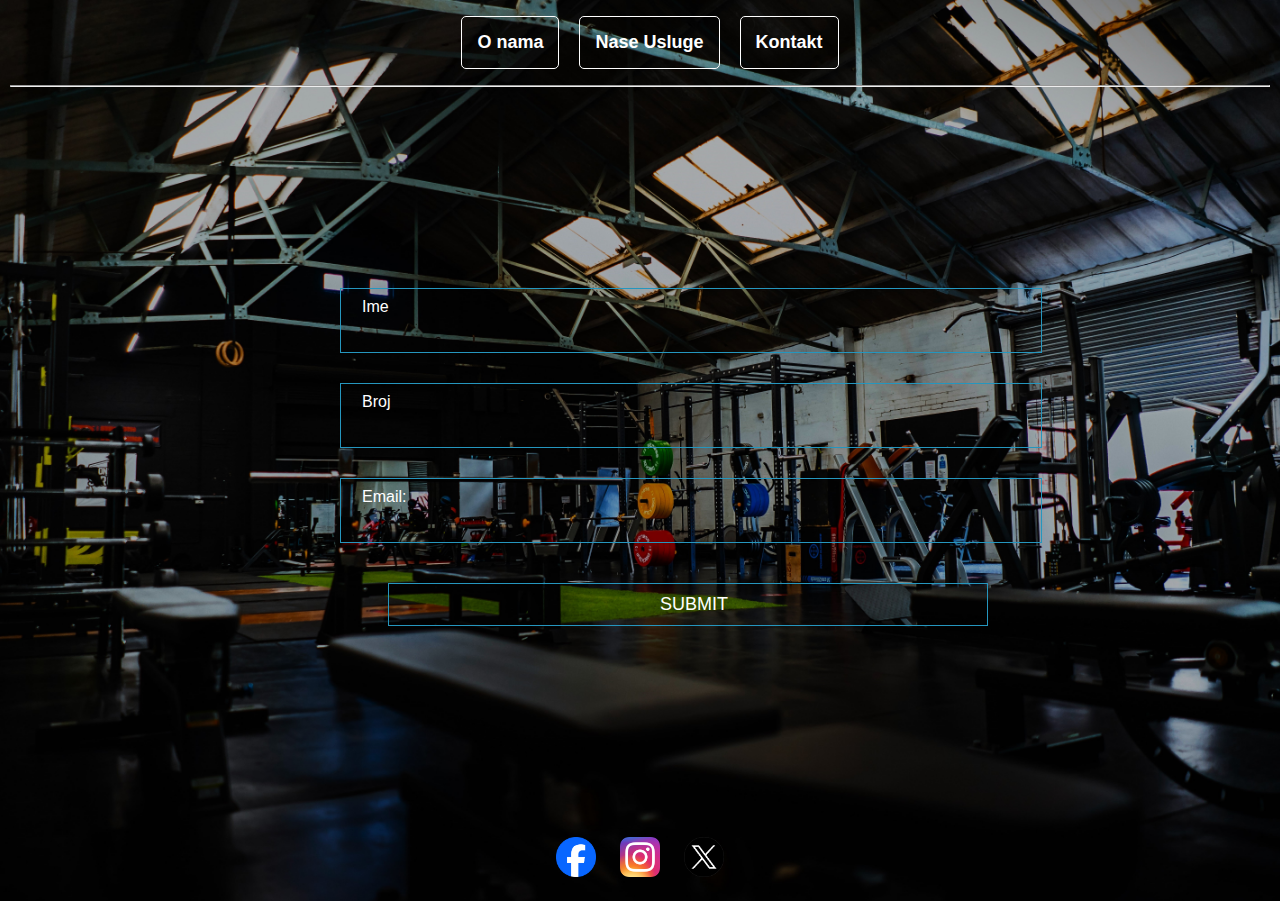
<file: pages/kontakt.html>
<!DOCTYPE html>
<html lang="en">
<head>
    <meta charset="UTF-8">
    <meta name="viewport" content="width=device-width, initial-scale=1.0">
    <link rel="stylesheet" href="/styles/kontakt.css">
    <link rel="stylesheet" href="https://cdnjs.cloudflare.com/ajax/libs/font-awesome/6.5.1/css/all.min.css" integrity="sha512-DTOQO9RWCH3ppGqcWaEA1BIZOC6xxalwEsw9c2QQeAIftl+Vegovlnee1c9QX4TctnWMn13TZye+giMm8e2LwA==" crossorigin="anonymous" referrerpolicy="no-referrer" />
    <meta name="viewport" content="width=device-width, initial-scale=1.0">
    <title>Kontaktirajte nas</title>
</head>
<body>
    <header>
        <nav>
            <ul class="glavni-meni">
            <li> <a href="/index.html"> O nama </a> </li>
            <li> <a href="../pages/usluge.html"> Nase Usluge </a> </li>
            <li> <a href="../pages/kontakt.html"> Kontakt </a> </li>
            </ul>
        </nav>
        <hr>
    </header>
 <div class="kontakt-wrapper">
    <form>
        <div class="input">
            <input type="text" id="name" required>
            <label for="name"><i class="fa-solid fa-user"></i>Ime</label>
        </div>
        <div class="input">
            <input type="text" id="number" required>
            <label for="number"><i class="fa-solid fa-phone"></i>Broj</label>
        </div>
        <div class="input">
            <input type="text" id="name" required>
            <label for="name"><i class="fa-regular fa-envelope"></i>Email:</label>
        </div>
        <button type="submit"><i class="fa-solid fa-paper-plane"></i>SUBMIT</button>
    </form>
 </div>
 <div class="footer">
    <div class="footer-wrapper">
        <img src="/img/Facebook_Logo_2023.png" alt="">
        <img src= "/img/Instagram_icon.png.png" alt="">
        <img src= "../img/1690643640twitter-x-icon-png.png" alt="">
    </div>
</div>
</body>
</html>
</file>
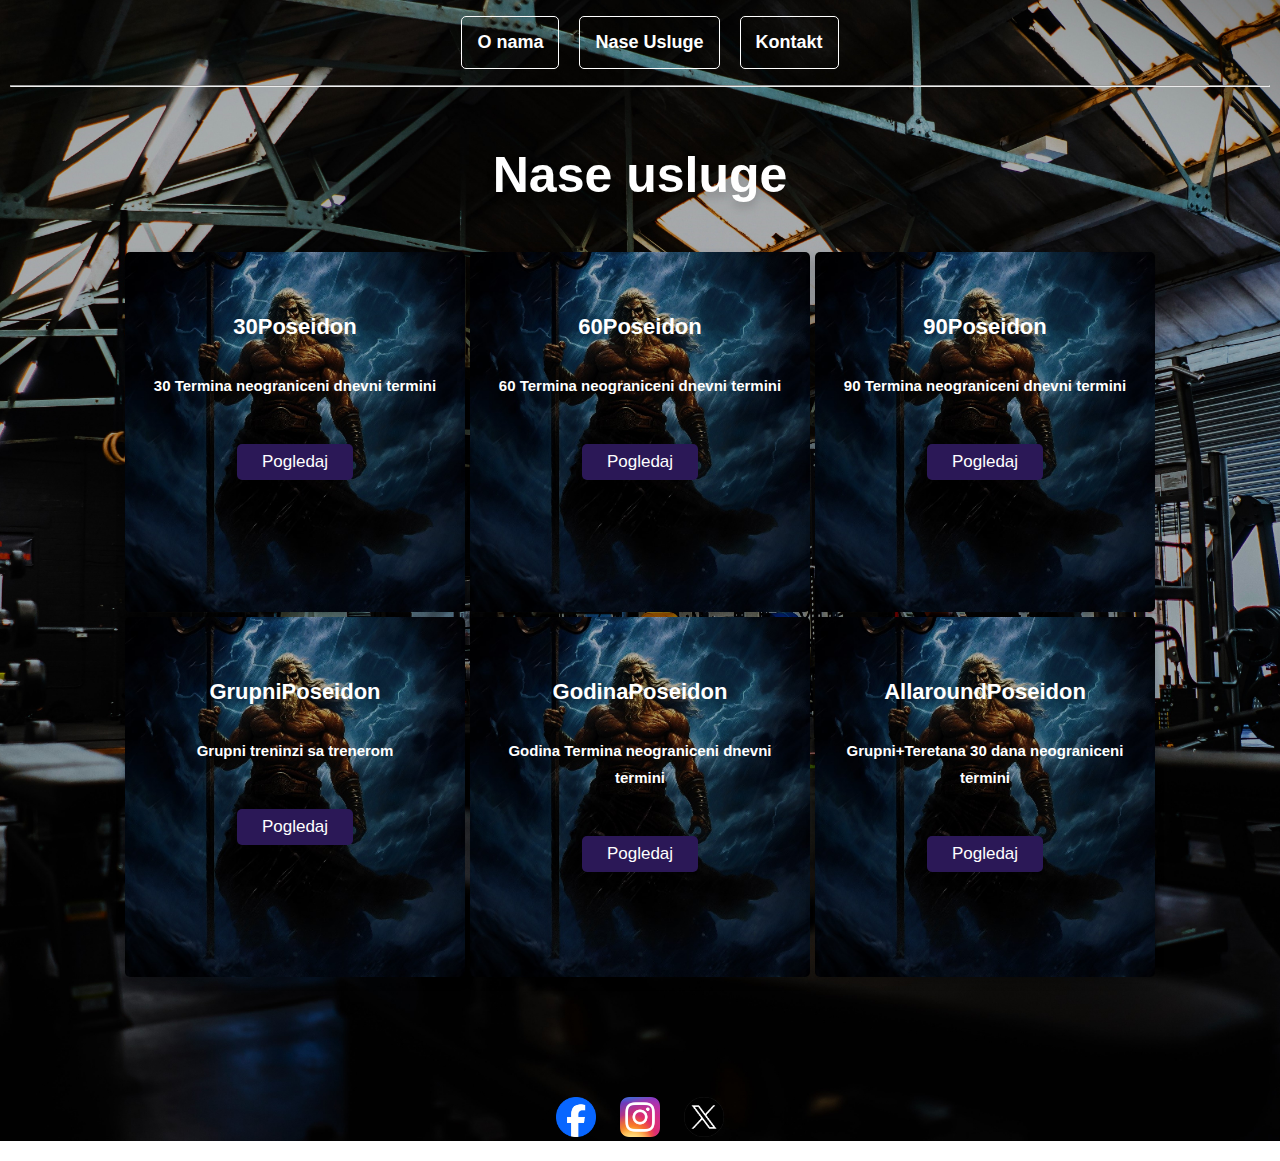
<file: pages/usluge.html>
<!DOCTYPE html>
<html lang="en">
<head>
    <meta charset="UTF-8">
    <meta name="viewport" content="width=device-width, initial-scale=1.0">
    <link rel="stylesheet" href="/styles/usluge.css">
    <title>Usluge</title>
</head>
<body>
    <header>
        <nav>
            <ul class="glavni-meni">
            <li> <a href="/index.html"> O nama </a> </li>
            <li> <a href="../pages/usluge.html"> Nase Usluge </a> </li>
            <li> <a href="../pages/kontakt.html"> Kontakt </a> </li>
            </ul>
        </nav>
        <hr>
    </header>

    <div class="container">

        <h1 class="heading">Nase usluge</h1>
    
        <div class="box-container">
    
            <div class="box">
                
                <h3>30Poseidon</h3>
                <p>30 Termina neograniceni dnevni termini</p>
                <a href="#" class="btn">Pogledaj</a>
            </div>
    
            <div class="box">
                
                <h3>60Poseidon</h3>
                <p>60 Termina neograniceni dnevni termini</p>
                <a href="#" class="btn">Pogledaj</a>
            </div>
    
            <div class="box">
                
                <h3>90Poseidon</h3>
                <p>90 Termina neograniceni dnevni termini</p>
                <a href="#" class="btn">Pogledaj</a>
            </div>
    
            <div class="box">
                
                <h3>GrupniPoseidon</h3>
                <p>Grupni treninzi sa trenerom</p>
                <a href="#" class="btn">Pogledaj</a>
            </div>
    
            <div class="box">
                
                <h3>GodinaPoseidon</h3>
                <p>Godina Termina neograniceni dnevni termini</p>
                <a href="#" class="btn">Pogledaj</a>
            </div>
            
            <div class="box">
                
                <h3>AllaroundPoseidon</h3>
                <p>Grupni+Teretana 30 dana neograniceni termini</p>
                <a href="#" class="btn">Pogledaj</a>
            </div>
    
        </div>
    
    </div>
    <div class="footer">
        <div class="footer-wrapper">
            <img src="/img/Facebook_Logo_2023.png" alt="">
            <img src= "/img/Instagram_icon.png.png" alt="">
            <img src= "../img/1690643640twitter-x-icon-png.png" alt="">
        </div>
    </div>
    
</body>
</html>
</file>
<file: styles/kontakt.css>
body {
    margin: 0;
    padding: 0;
    font-family: sans-serif;
    font-size: 16px;
    color: black;
    background: url('../img/samuel-girven-fqMu99l8sqo-unsplash.jpg');
    background-size: cover;
    background-position: center;
    background-repeat: no-repeat;
    
    overflow: hidden;
    overflow-y: visible;
}

header {
    color: #fff;    
    margin: 10px 10px;
    text-align: center;
}

nav {
    margin-top: 10px;
}
.header hr{
    width: 100%;
    border: 0;
    height: 1px;
    background-color: #ddd;
    margin: 10px 0;
}
.glavni-meni {
    list-style: none;
    display: flex;
    justify-content: center;
}

.glavni-meni li {
    display: inline-block;
    margin-right: 20px;
    border: 1px white solid;
    border-radius: 5px;
    padding: 15px 15px;
}

.glavni-meni li:hover {
    background-color: rgb(37, 150, 190);
    transition: 0.5s ease-in;
}

.glavni-meni a {
    text-decoration: none;
    color: #fff;
    font-weight: bold;
    font-size: 18px;
}

.glavni-meni li a {
    width: 30px;
    height: 30px;
}

.kontakt-wrapper {
    width: 100%;
    min-height: 80vh;
    display: flex;
    align-items: center;
    justify-content: center;
}

form {
    width: 90%;
    max-width: 600px;
}

.input {
    margin-bottom: 30px;
    position: relative;
}

.input i {
    padding: 6px 6px;
}

input {
    width: 100%;
    padding: 20px 50px;
    outline: 0;
    border: 1px solid rgb(37, 150, 190);
    color: #fff;
    background: transparent;
    font-size: 20px;
}

label {
    height: 100%;
    position: absolute;
    left: 0;
    top: 0;
    padding: 10px;
    color: #fff;
    cursor: text;
    transition: 0.2s;
}

button {
    margin-top: 10px;
    padding: 10px 0;
    color: #fff;
    outline: none;
    background: transparent;
    border: 1px solid rgb(37, 150, 190);
    width: 100%;
    cursor: pointer;
    font-size: 18px;
    margin-left: 48px;
}

button i {
    padding: 6px 6px;
}

button:hover {
    background: rgb(37, 150, 190);
    transition: 0.5s ease-in;
}

input:focus~label,
input:valid~label {
    top: -35px;
    font-size: 14px;
}

.footer {
    padding: 20px;
    text-align: center;
}

.footer .wrapper {
    display: flex;
    justify-content: center;
    align-items: center;
}

.footer-wrapper img {
    height: auto;
    width: 40px;
    margin: 0 10px;
}

@media screen and (min-width: 319px) and (max-width:426px){



    .glavni-meni {
        flex-direction: column;
        align-items: center;
        margin: 10px;
        padding: 0px;
    }
    .glavni-meni li{
        margin: 0px;
        padding: 8px;
    }
    input{
        padding: 15px;
    }
    button{
        font-size: 14px;
    }

    .glavni-meni li {
        margin-right: 0;
        margin-bottom: 10px;
    }
    body{
        height: 100%;
    }
    form{
        width: 75%;
    }
    button{
        margin: 15px;
    }
    .kontakt-wrapper{
        margin: 5px 5px;
    }
    form{
        margin-right: 40px;
    }
    
    
}
@media screen and (min-width: 768px) and (max-width:1024px){



    .glavni-meni {
        flex-direction: column;
        align-items: center;
        margin: 10px;
        padding: 0px;
    }
    .glavni-meni li{
        margin: 0px;
        padding: 8px;
    }
    input{
        padding: 15px;
    }
    button{
        font-size: 14px;
    }

    .glavni-meni li {
        margin-right: 0;
        margin-bottom: 10px;
    }
    body{
        height: 100%;
    }
    form{
        width: 75%;
    }
    button{
        margin: 15px;
    }
    .kontakt-wrapper{
        margin: 5px 5px;
    }
    form{
        margin-right: 40px;
    }
    
    
}
</file>
<file: styles/usluge.css>
body {
    margin: 0;
    padding: 0;
    box-sizing: border-box;
    outline: none;
    border: none;
    font-family: sans-serif;
    font-size: 16px;
    color: black;
    background: url('../img/samuel-girven-fqMu99l8sqo-unsplash.jpg');
    background-size: cover;
    background-position: center;
    background-repeat: no-repeat;
    height: 125vh;
    overflow: hidden;
    overflow-y: visible;
}

header{
    
    color: #fff;
    margin: 10px 10px;
    text-align: center;
}
nav{
    margin-top: 10px;
}
.glavni-meni{
    list-style: none;
    display: flex;
    justify-content: center;
    
}
.glavni-meni li{
    display: inline-block;
    margin-right: 20px;
    border: 1px white solid;
    border-radius: 5px;  padding:  15px 15px;
    
}
.glavni-meni li:hover{
    background-color: rgb(37, 150, 190);
    transition:  0.5s ease-in;
}
.glavni-meni a{
        text-decoration: none;
        color: #fff;
        font-weight: bold;
        font-size: 18px;
           
  
     
      
}
.glavni-meni li a{
    width: 30px;
    height: 30px;
   
 
  
}
.container{
    padding:15px 9%;
    padding-bottom: 100px;
}
.container .heading{
    text-align: center;
    padding-bottom: 15px;
    color:#fff;
    text-shadow: 0 5px 10px rgba(0,0,0,.2);
    font-size: 50px;
}

.container .box-container{
    display: flex;
    flex-wrap: wrap;
    justify-content: center;
    gap:5px;
}

.container .box-container .box{
    box-shadow: 0 5px 10px rgba(0,0,0,.2);
    border-radius: 5px;
    background:url(../img/poseidon.jpg);
    background-size: cover;
    background-position: center;
    text-align: center;
    padding:30px 20px;
    width: 300px;
    height: 300px;
}

.container .box-container .box img{
    height: 80px;
}

.container .box-container .box h3{
    color:#ffffff;
    font-size: 22px;
    padding:10px 0;
}

.container .box-container .box p{
    font-weight: bolder;
    color:#ffffff; 
    font-size: 15px;
    line-height: 1.8;
    padding-bottom: 20px;
}

.container .box-container .box .btn{
    margin-top: 10px;
    display: inline-block;
    background:#2b1857;
    color:#ffffff;
    font-size: 17px;
    border-radius: 5px;
    padding: 8px 25px;
    text-decoration: none;
}

.container .box-container .box .btn:hover{
    letter-spacing: 1px;
}

.container .box-container .box:hover{
    box-shadow: 0 10px 15px rgba(0,0,0,.3);
    scale: 105%;
    transition: 0.3s ease-in;
   
}
.footer{
    padding: 20px;
    text-align: center;
}
.footer .wrapper{
    display: flex;
    justify-content: center;
    align-items: center;
}
.footer-wrapper img{
    height: auto;
    width: 40px;
    margin: 0 10px;
}


@media (max-width:768px){
    .container{
        padding:20px;
    }
}
</file>
